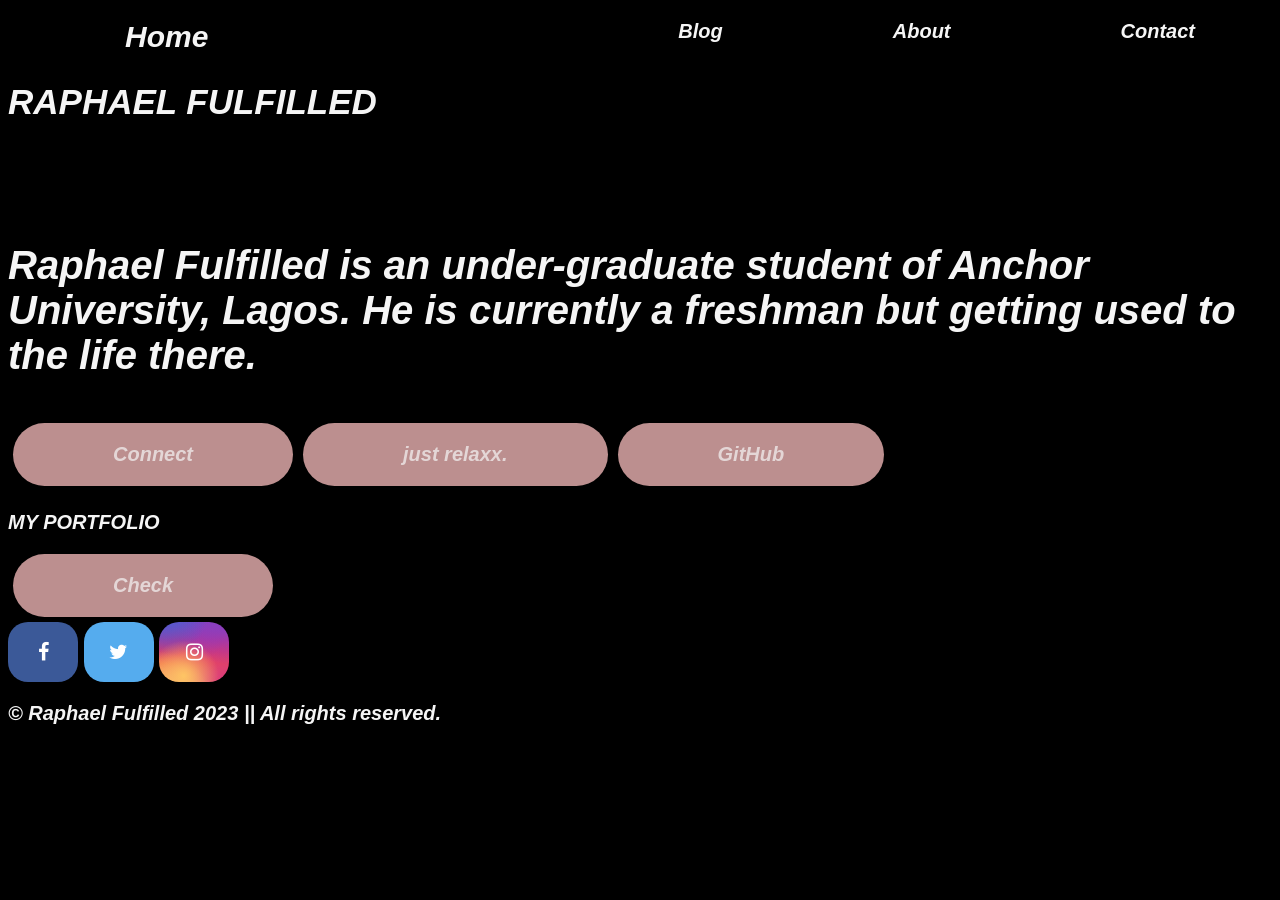
<file: index.html>
<!DOCTYPE html>
<html lang="en">
<head>
    <meta charset="UTF-8">
    <meta http-equiv="X-UA-Compatible" content="IE=edge">
    <meta name="viewport" content="width=device-width, initial-scale=1.0">
    <link rel="stylesheet" href="style.css">
    <!-- Add icon library -->
<link rel="stylesheet" href="https://cdnjs.cloudflare.com/ajax/libs/font-awesome/4.7.0/css/font-awesome.min.css">
    <link rel="icon" type="image/x-icon" href="./cactus j.png">
    <title>Fulfilled</title>
</head>

<body class="great-grand-parent">

    <!-- this is navigation -->

    <nav class="main-nav">
        <ul class="nav-list">
            <a href="index.html">
                <li class="logo">Home</li>
            </a>
            <!-- <li> ul>li*5</li> -->
            <a href="blog.html" target="_blank">
                <li>Blog</li>
            </a>
            <a href="about.html" target="_self">
                <li>About</li>
            </a>
            <a href="portfolio.html" target="_self  <li> portfolio </li> </a>
            <a href="contact.html" target="_self">
                <li>Contact</li>
            </a>
        </ul>
    </nav>
    <!-- this is lower body -->
    <section class="new">
        <div class="parent1">
            <h6 class="sponge" title="this is me">RAPHAEL FULFILLED</h6>
        </div>
        <div class="parent2">
            <p class="my-info">
              Raphael Fulfilled is an under-graduate student of Anchor University, Lagos. He is currently a freshman but getting used to the life there.
            </p>
            </div>
        <div class="spot">
            <a href="https://www.instagram.com/x15o3i/"> 
              <button class="sponge-contact"> <span> Connect </span></button>
          </a>
              <a href="https://open.spotify.com/playlist/4c3paFVwPP7WYChMe3GyDx?si=6d80850d523b4eb8">
                  <button class="sponge-contact"> <span> just relaxx. </span></button>
              </a>
              <a href="https://github.com/x15o3i">
                <button class="sponge-contact"><span>GitHub</span></button>
              </a>
      </div>
        <div class="port">
        <h3>MY PORTFOLIO</h3>
         <a href="portfolio.html"><button class="sponge-contact"><span>Check</span></button></a>
        </div>
        <!--Start of Tawk.to Script-->
    <script type="text/javascript">
    var Tawk_API=Tawk_API||{}, Tawk_LoadStart=new Date();
    (function(){
    var s1=document.createElement("script"),s0=document.getElementsByTagName("script")[0];
    s1.async=true;
    s1.src='https://embed.tawk.to/6418aabe4247f20fefe6ff4d/1gs05lv1v';
    s1.charset='UTF-8';
    s1.setAttribute('crossorigin','*');
    s0.parentNode.insertBefore(s1,s0);
    })();
    </script>
    <!--End of Tawk.to Script-->
    <a href="https://facebook.com/fvckyoufeelme" class="fa fa-facebook"></a>
    <a href="https://twitter.com/x15o3i" class="fa fa-twitter"></a>
    <a href="https://www.instagram.com/fvckyoufeelme/" class="fa fa-instagram"><span></span></a>
    </section>
    <footer>
        <p>&copy; Raphael Fulfilled 2023 || All rights reserved.</p>
      </footer>
</body>
</html>
</file>
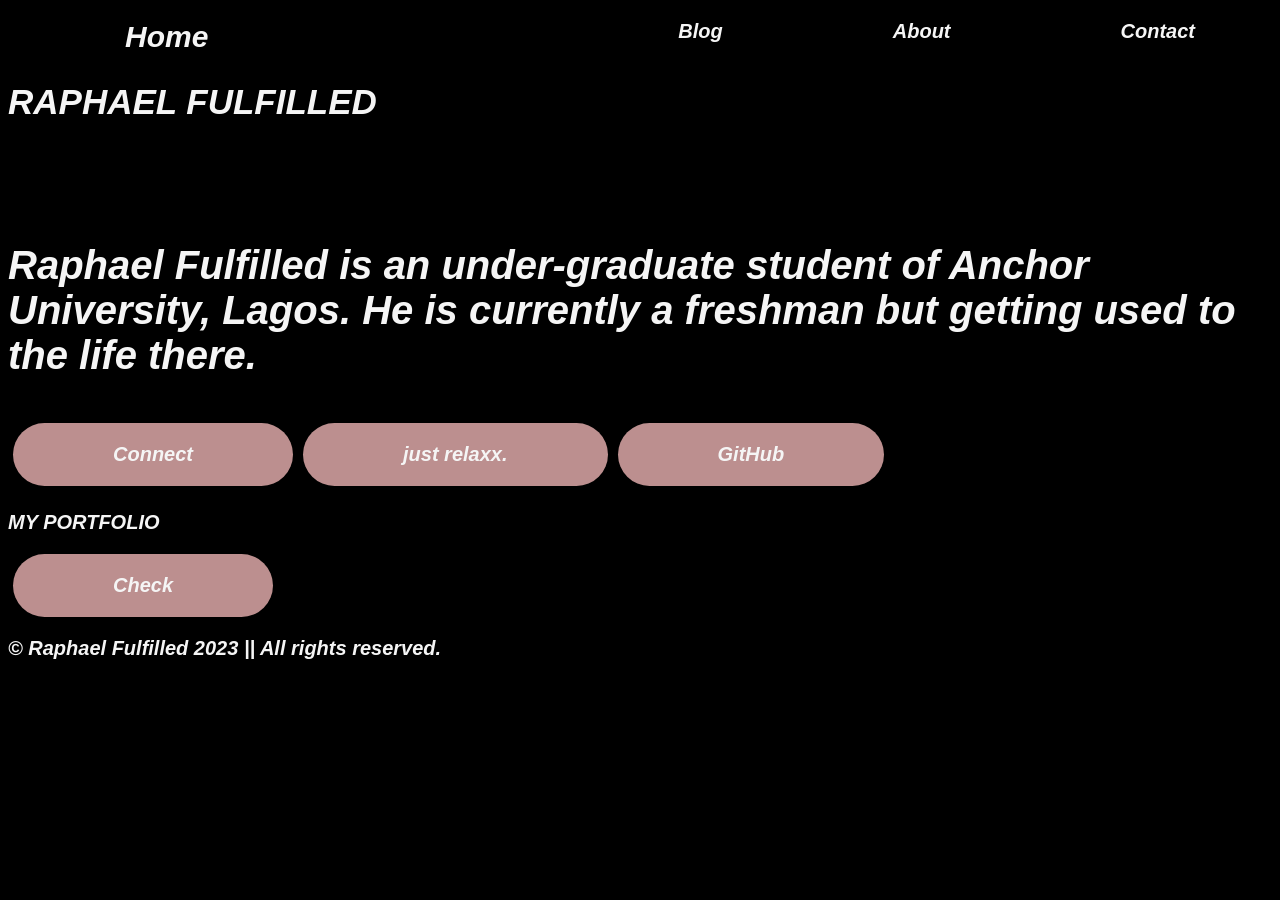
<file: index page/index.html>
<!DOCTYPE html>
<html lang="en">
<head>
    <meta charset="UTF-8">
    <meta http-equiv="X-UA-Compatible" content="IE=edge">
    <meta name="viewport" content="width=device-width, initial-scale=1.0">
    <link rel="stylesheet" href="style.css">
    <title>Fulfilled</title>
</head>

<body class="great-grand-parent">

    <!-- this is navigation -->

    <nav class="main-nav">
        <ul class="nav-list">
            <a href="index.html">
                <li class="logo">Home</li>
            </a>
            <!-- <li> ul>li*5</li> -->
            <a href="blog.html" target="_blank">
                <li>Blog</li>
            </a>
            <a href="about.html" target="_self">
                <li>About</li>
            </a>
            <a href="portfolio.html" target="_self  <li> portfolio</li> </a>
            <a href=" contact.html" target="_self">
                <li>Contact</li>
            </a>
        </ul>
    </nav>
    <!-- this is lower body -->
    <section class="new">
        <div class="parent1">
            <h6 class="sponge" title="this is me">RAPHAEL FULFILLED</h6>
        </div>
        <div class="parent2">
            <p class="my-info">
              Raphael Fulfilled is an under-graduate student of Anchor University, Lagos. He is currently a freshman but getting used to the life there.
            </p>
            </div>
        <div class="spot">
            <a href="https://www.instagram.com/x15o3i/"> 
              <button class="sponge-contact"> <span> Connect </span></button>
          </a>
              <a href="https://open.spotify.com/playlist/4c3paFVwPP7WYChMe3GyDx?si=6d80850d523b4eb8">
                  <button class="sponge-contact"> <span> just relaxx. </span></button>
              </a>
              <a href="https://github.com/x15o3i">
                <button class="sponge-contact"><span>GitHub</span></button>
              </a>
      </div>
        <div class="port">
        <h3>MY PORTFOLIO</h3>
         <a href="portfolio.html"><button class="sponge-contact"><span>Check</span></button></a>
        </div>
    </section>
    <footer>
        <p>&copy; Raphael Fulfilled 2023 || All rights reserved.</p>
      </footer>
</body>
</html>
</file>
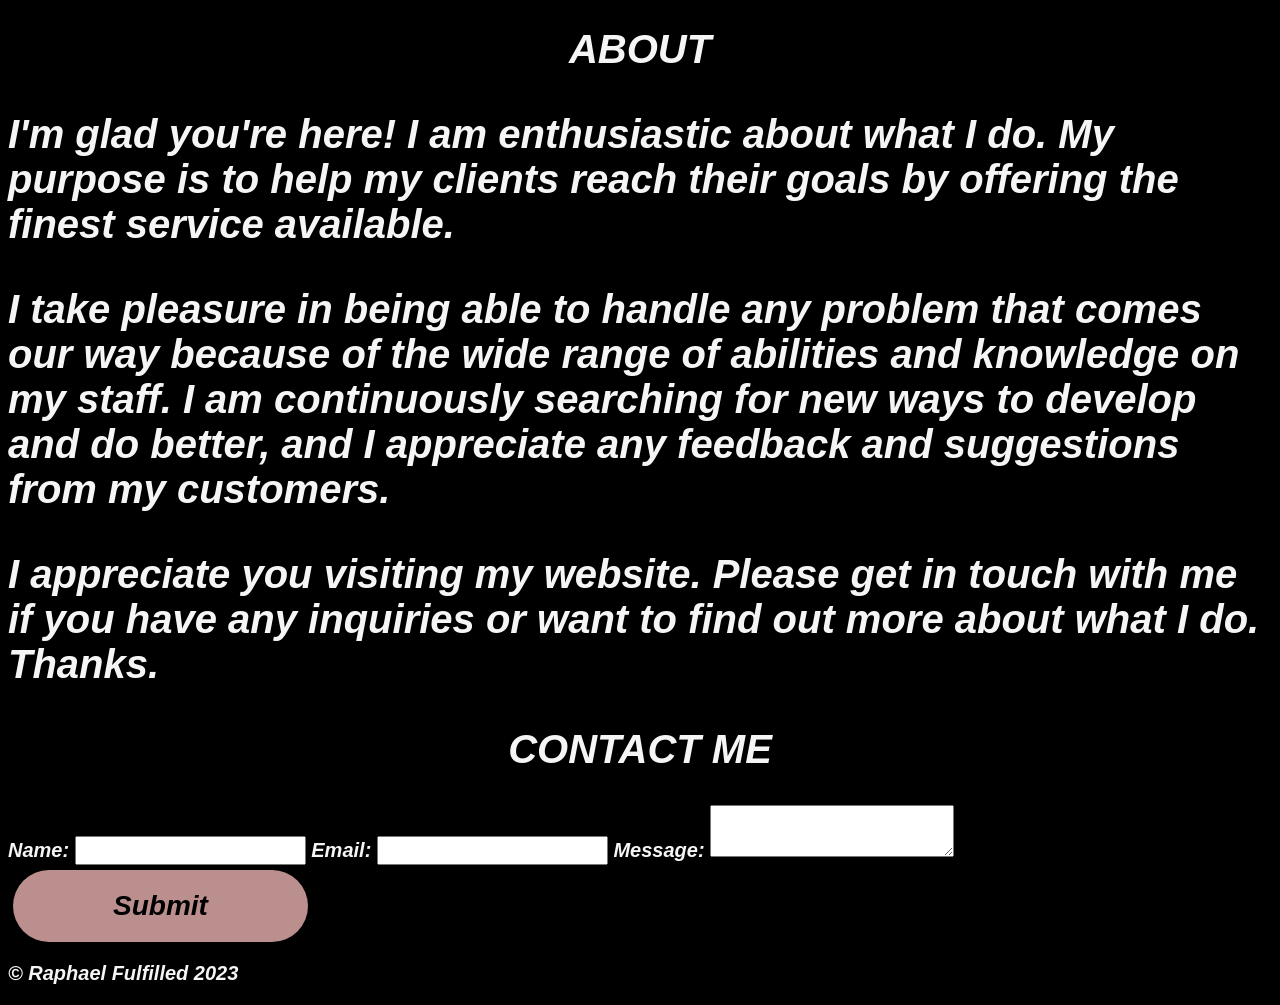
<file: about.html>
<!DOCTYPE html>
<html lang="en">

<head>
    <meta charset="UTF-8">
    <meta http-equiv="X-UA-Compatible" content="IE=edge">
    <meta name="viewport" content="width=device-width, initial-scale=1.0">
    <link rel="stylesheet" href="style.css">
    <link rel="icon" type="image/x-icon" href="./cactus j.png">
    <title>About</title>
</head>

<body class="great-grand-parent">
    <h1 class="hh">ABOUT</h1>

    <p class="pp">I'm glad you're here! I am enthusiastic about what I do. My purpose is to help my clients reach their goals by offering the finest service available.</p>

    <p class="pp">I take pleasure in being able to handle any problem that comes our way because of the wide range of
        abilities and knowledge on my staff. I am continuously searching for new ways to develop and do better, and
        I appreciate any feedback and suggestions from my customers.</p>

    <p class="pp">I appreciate you visiting my website. Please get in touch with me if you have any inquiries or want
        to find out more about what I do. Thanks.</p>

    <h2 class="hh">CONTACT ME</h2>
    <form action="submit-form.php" method="post">
        <label for="name">Name:</label>
        <input type="text" id="name" name="name">
        <label for="email">Email:</label>
        <input type="email" id="email" name="email">
        <label for="message">Message:</label>
        <textarea id="message" name="message"></textarea>
        <input class="sponge-contact" type="submit" value="Submit">
      </form>
      <footer>
        <p>&copy; Raphael Fulfilled 2023</p>
      </footer>

</body>

</html>
</file>
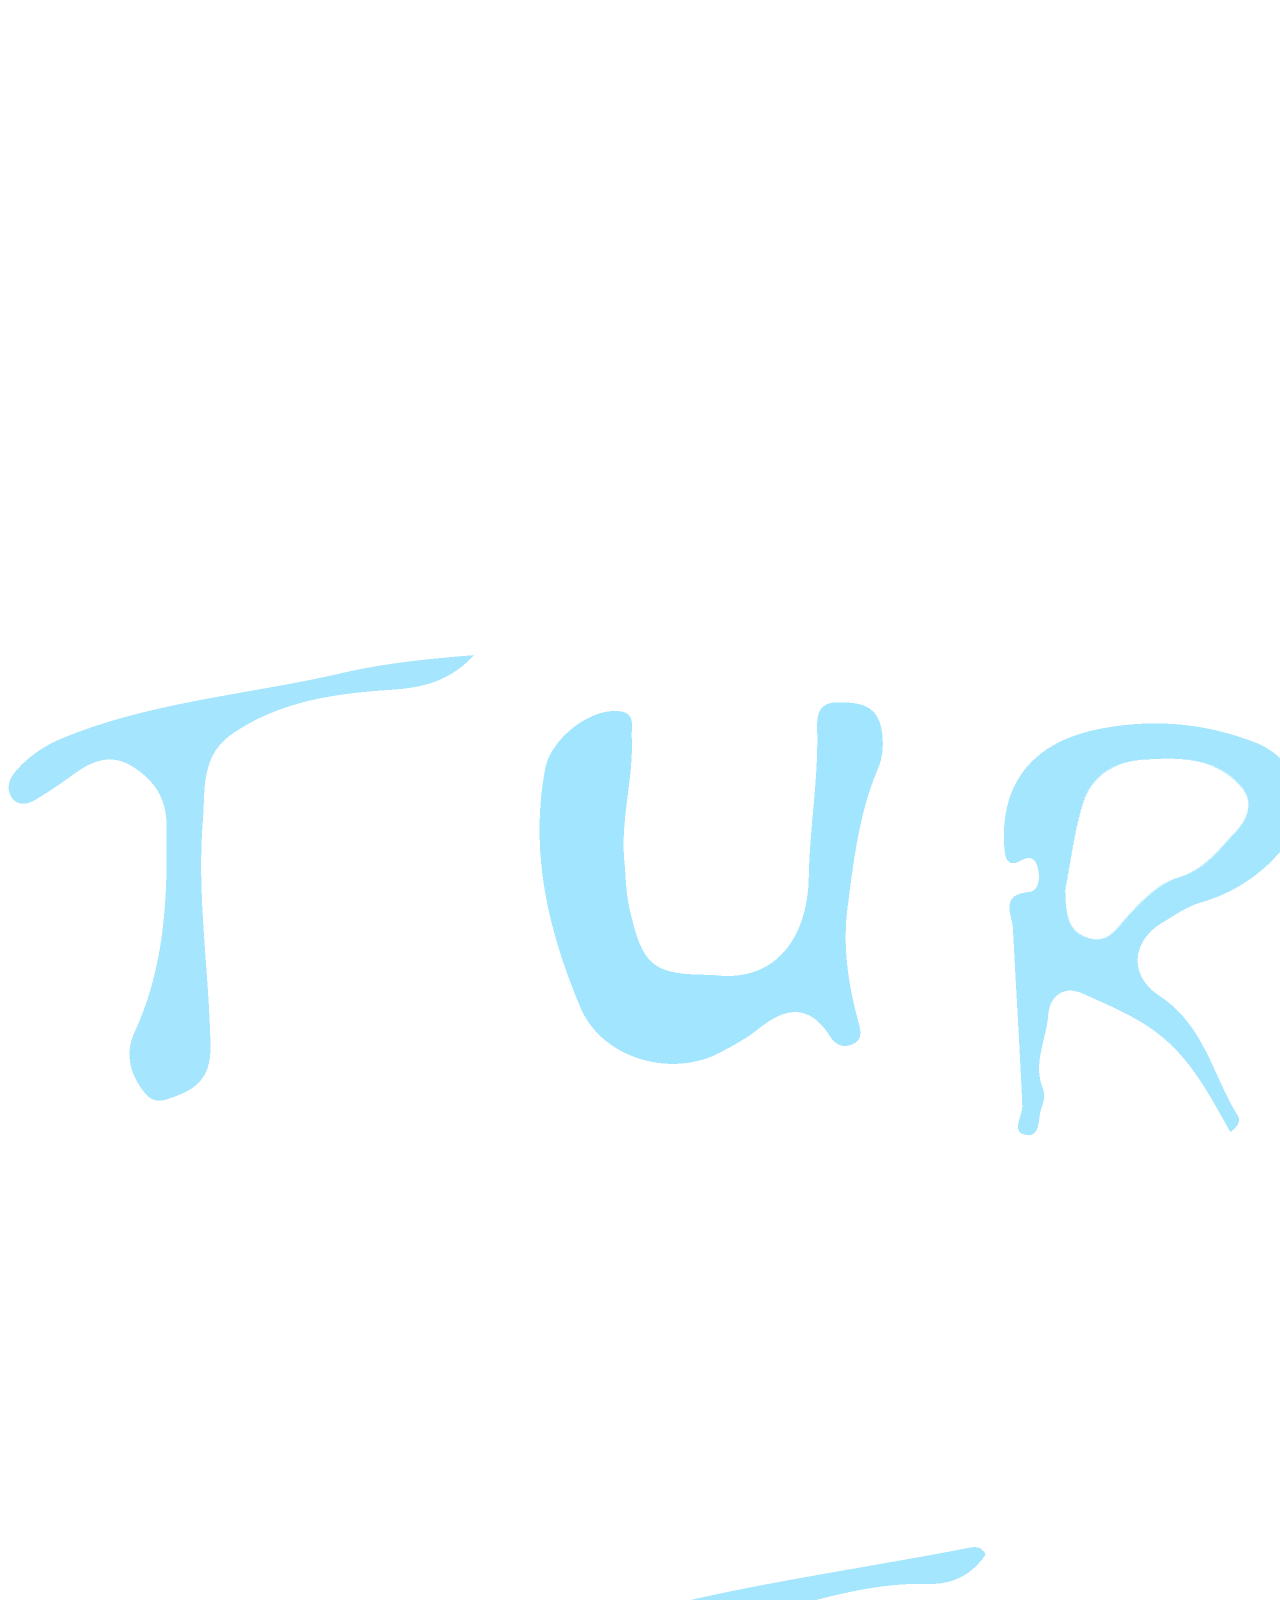
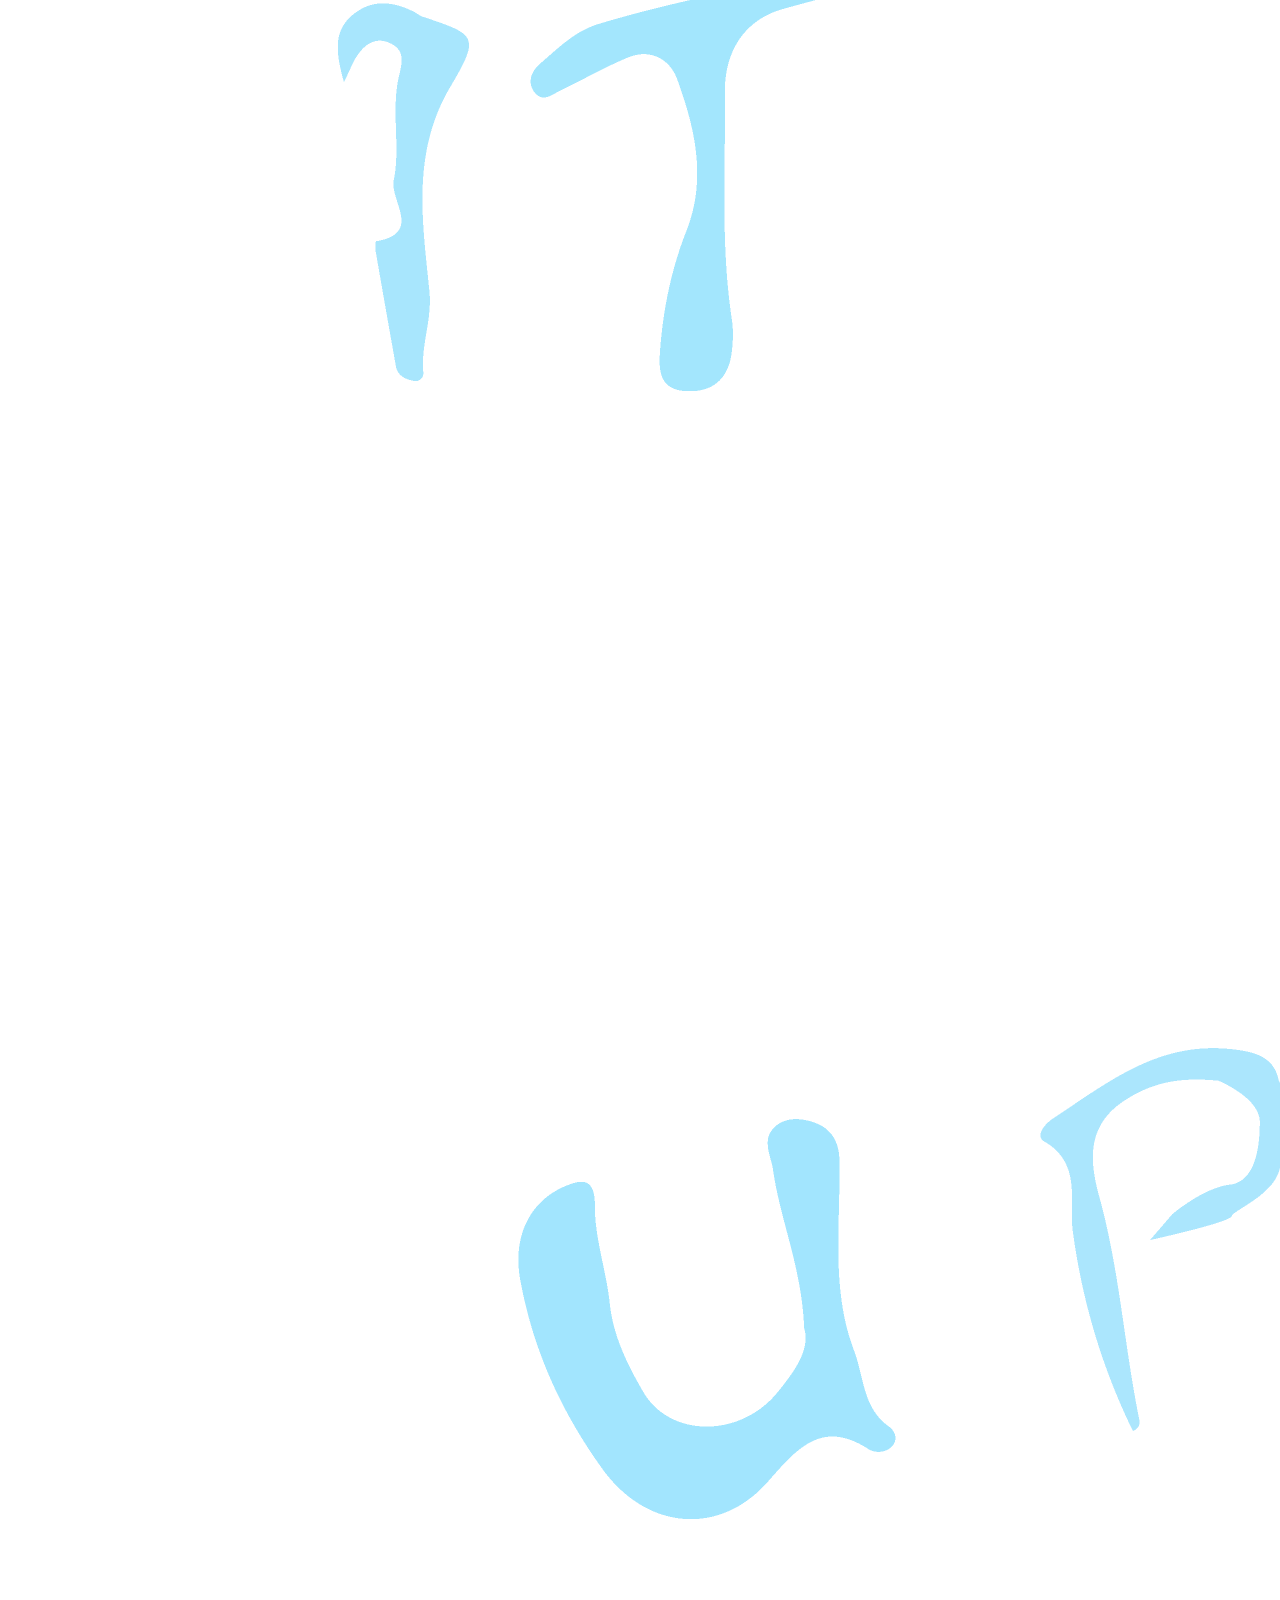
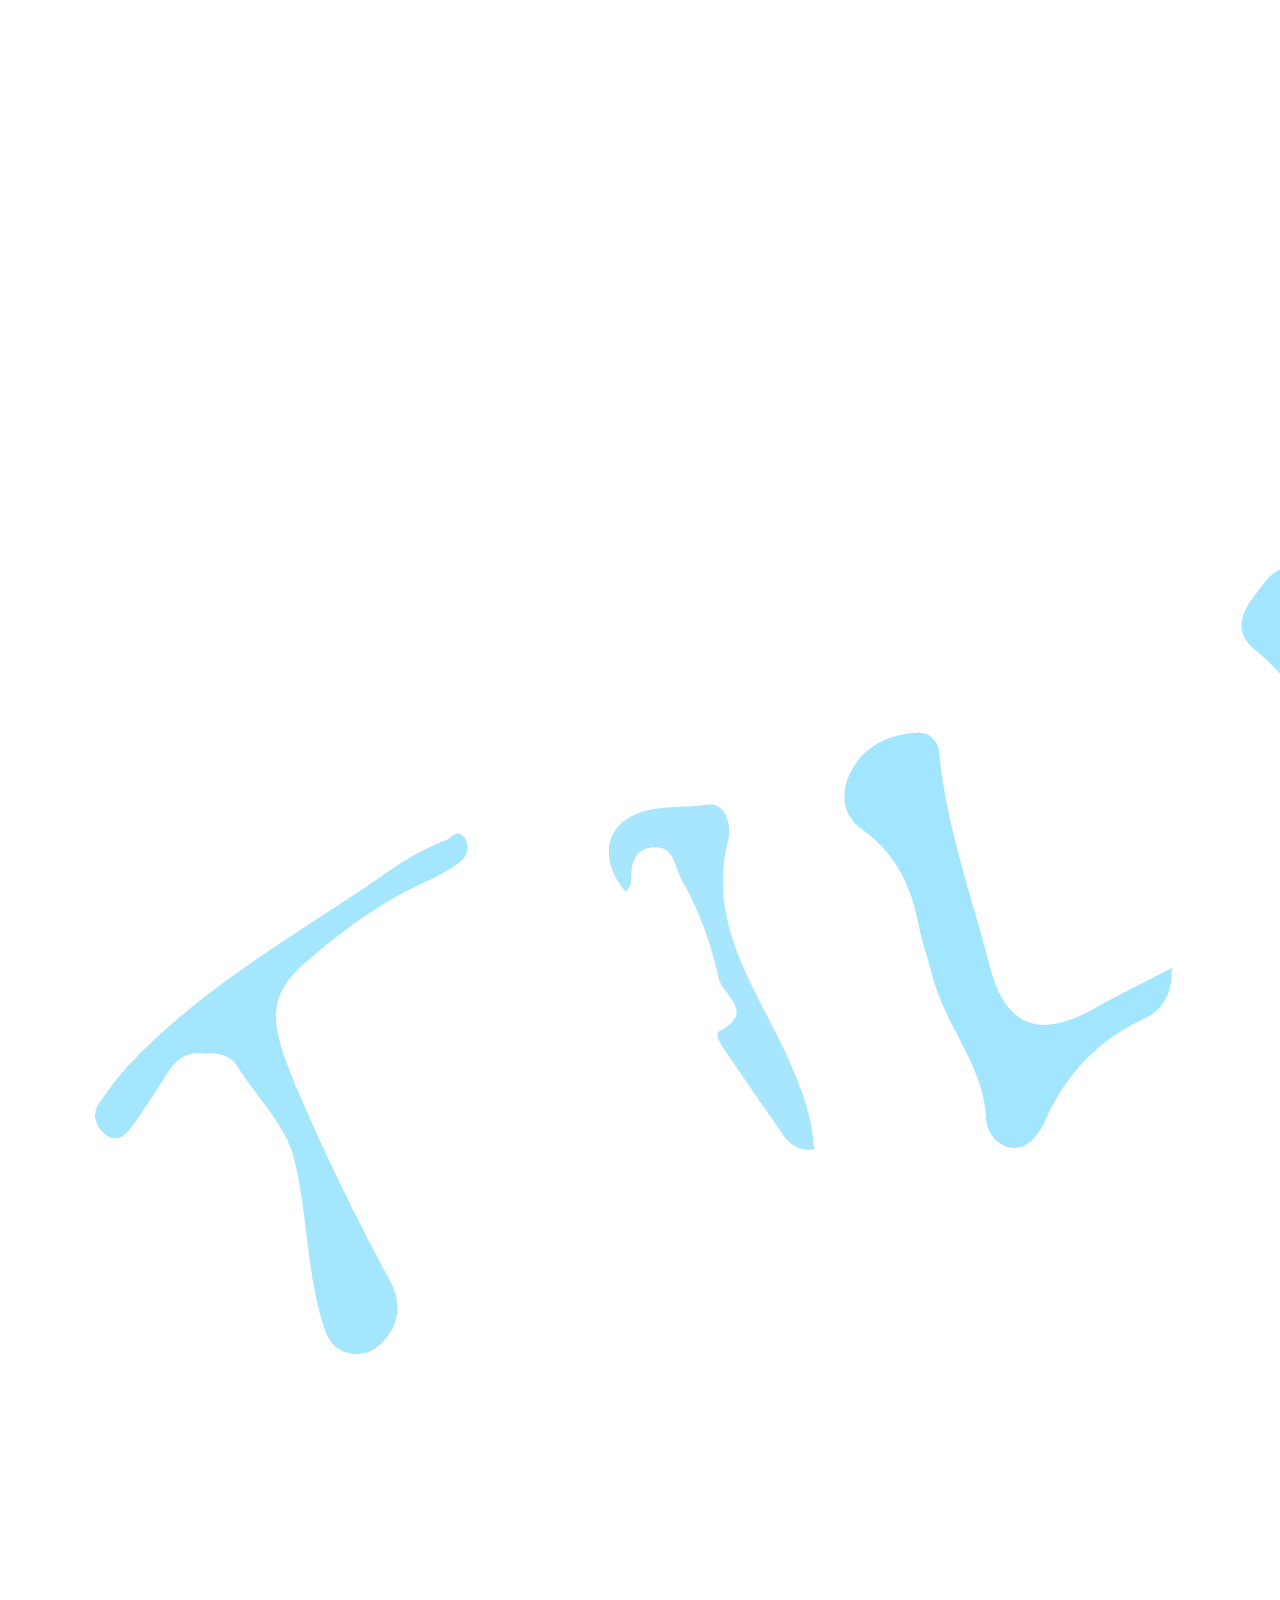
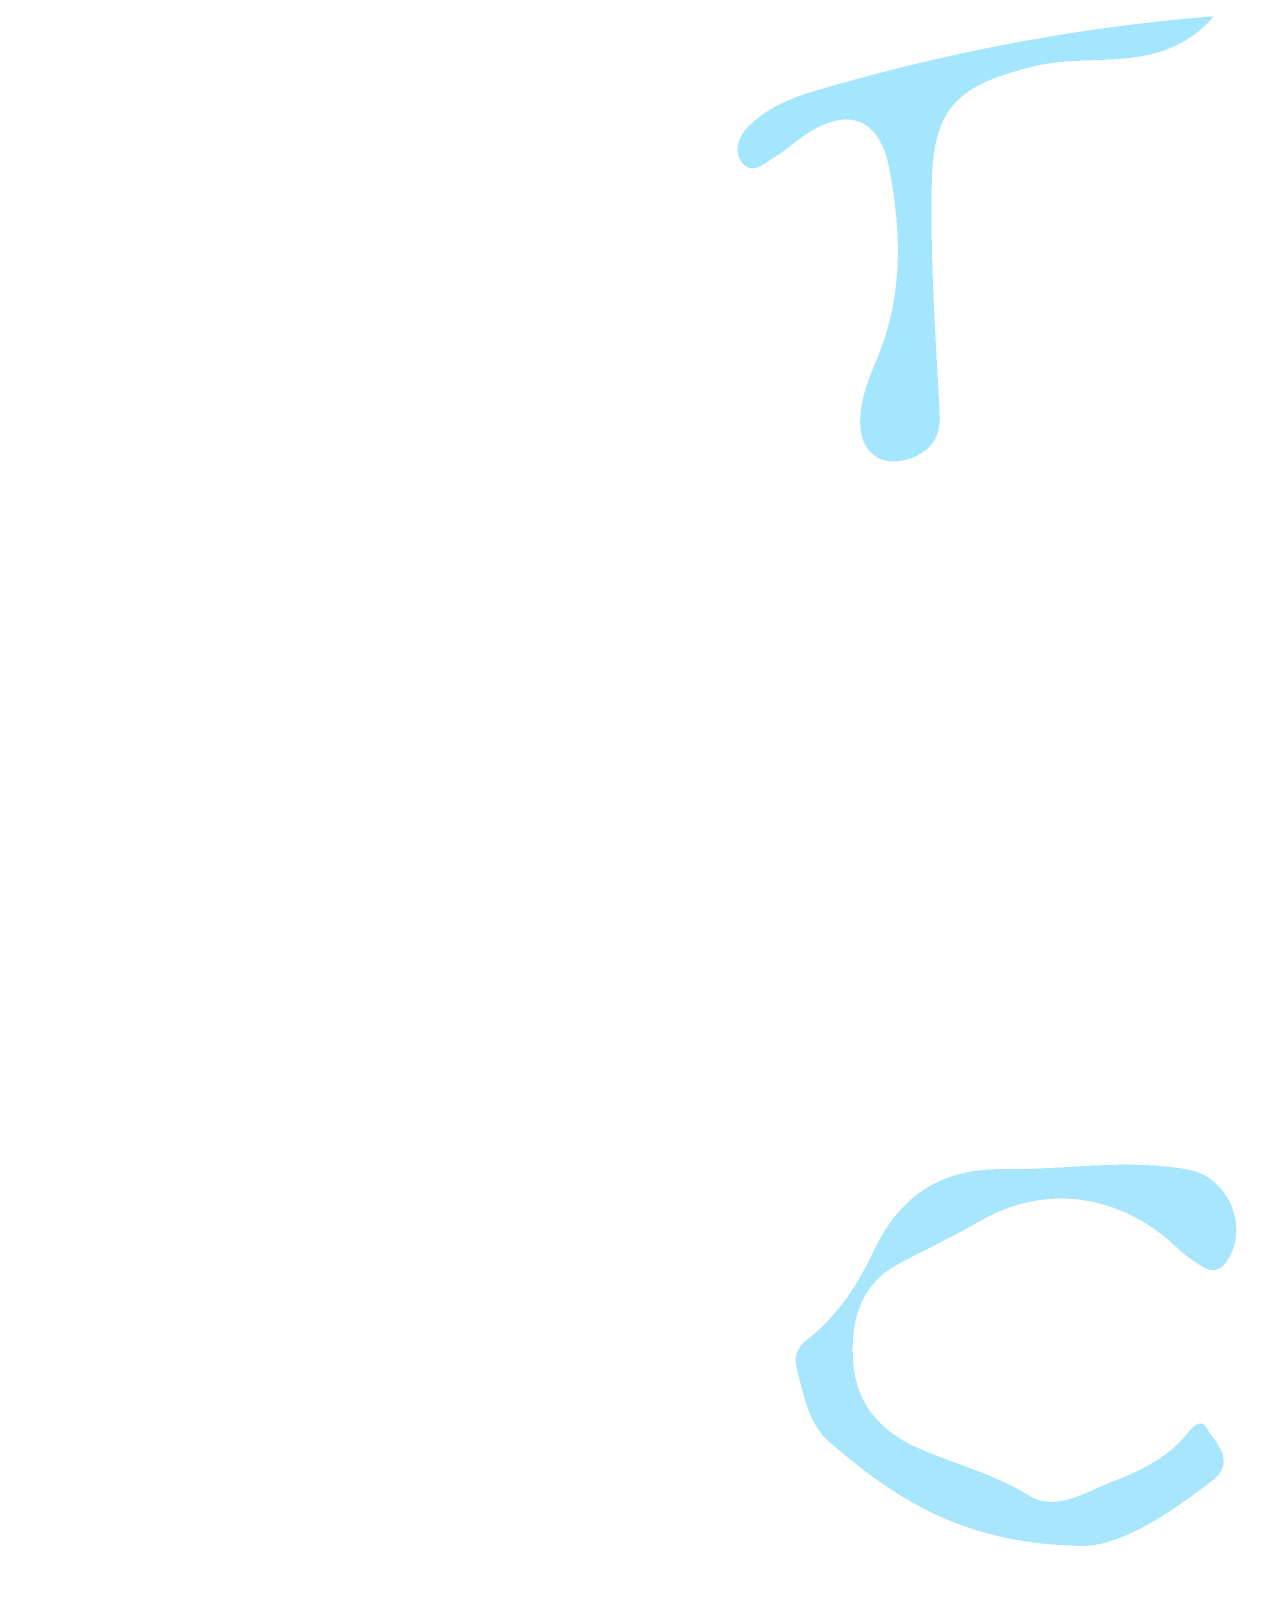
<file: blog.html>
<!DOCTYPE html>
<html lang="en">
<head>
    <meta charset="UTF-8">
    <meta http-equiv="X-UA-Compatible" content="IE=edge">
    <meta name="viewport" content="width=device-width, initial-scale=1.0">
    <link rel="icon" type="image/x-icon" href="./cactus j.png">
    <link rel="stylesheet" href="style.css">
    <title>Document</title>
</head>
<body>
   <img src="./cactus jack.png" alt="">
</body>
</html>
</file>
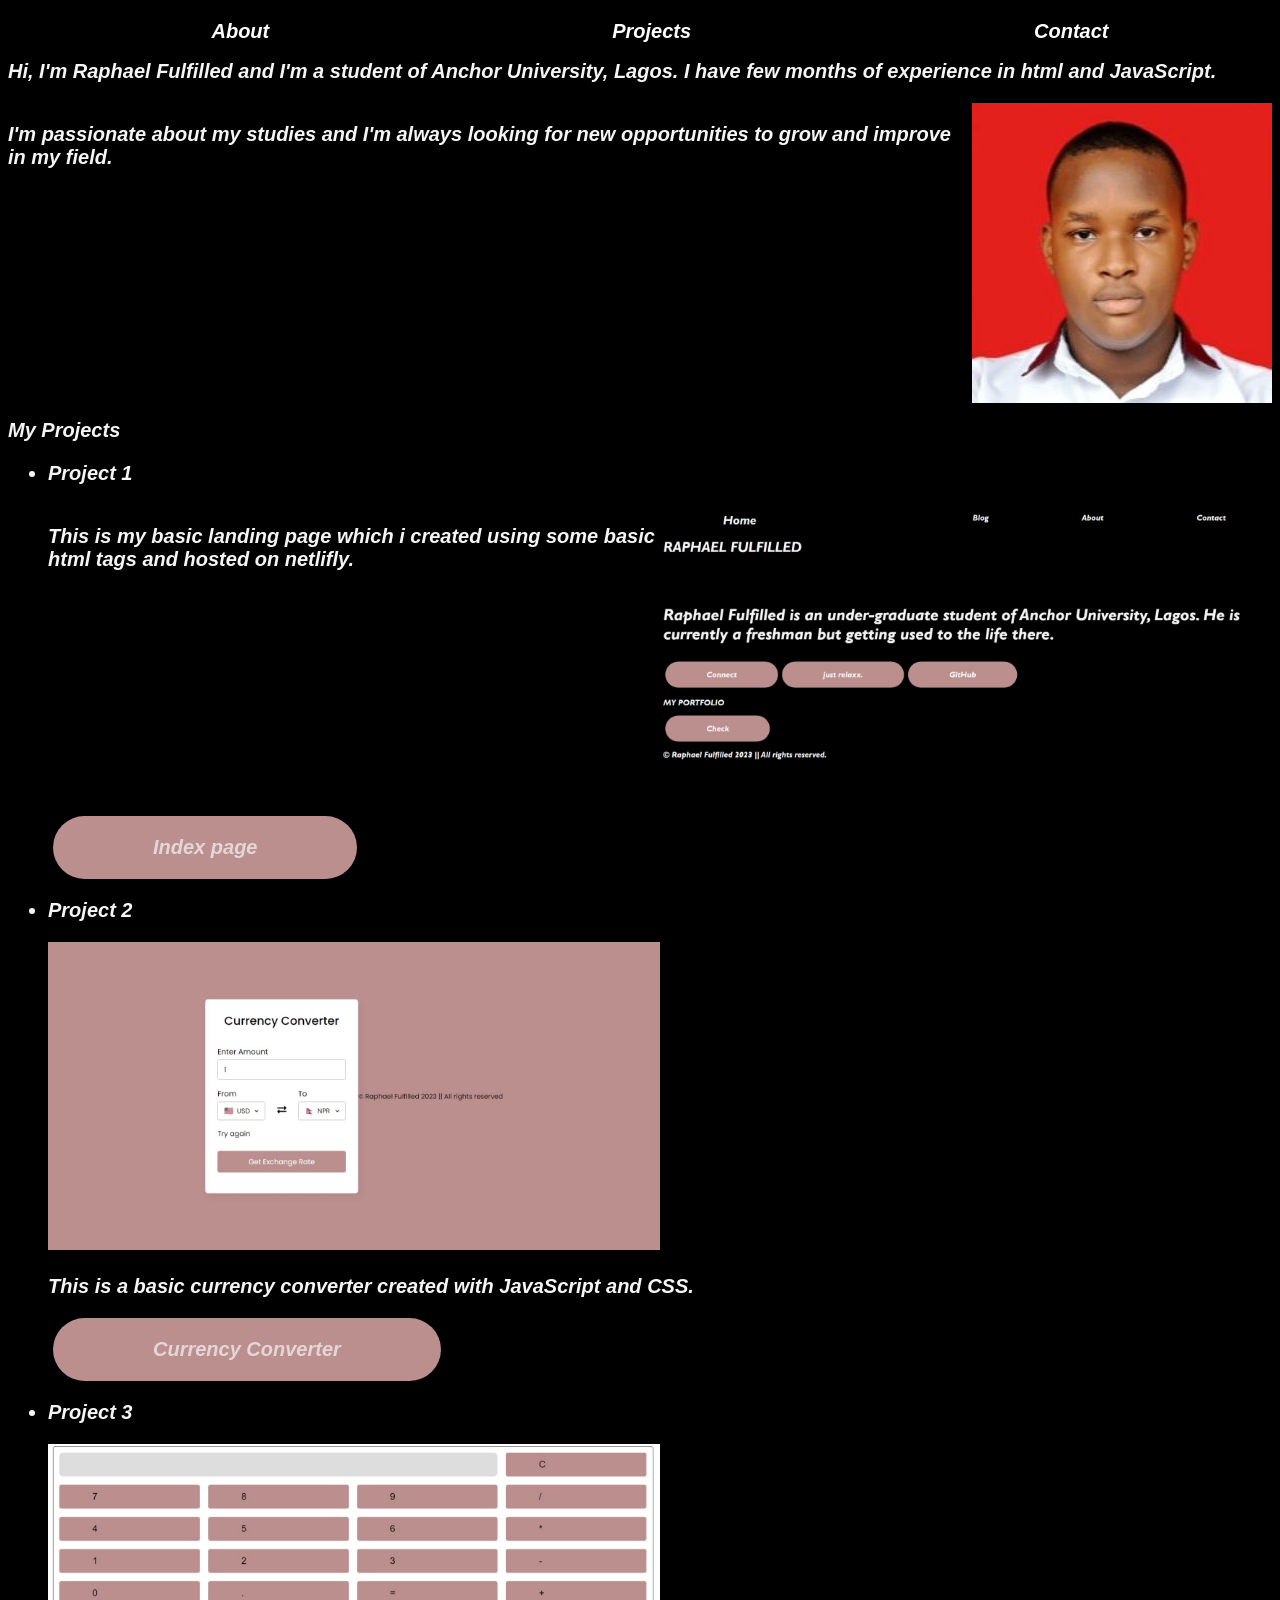
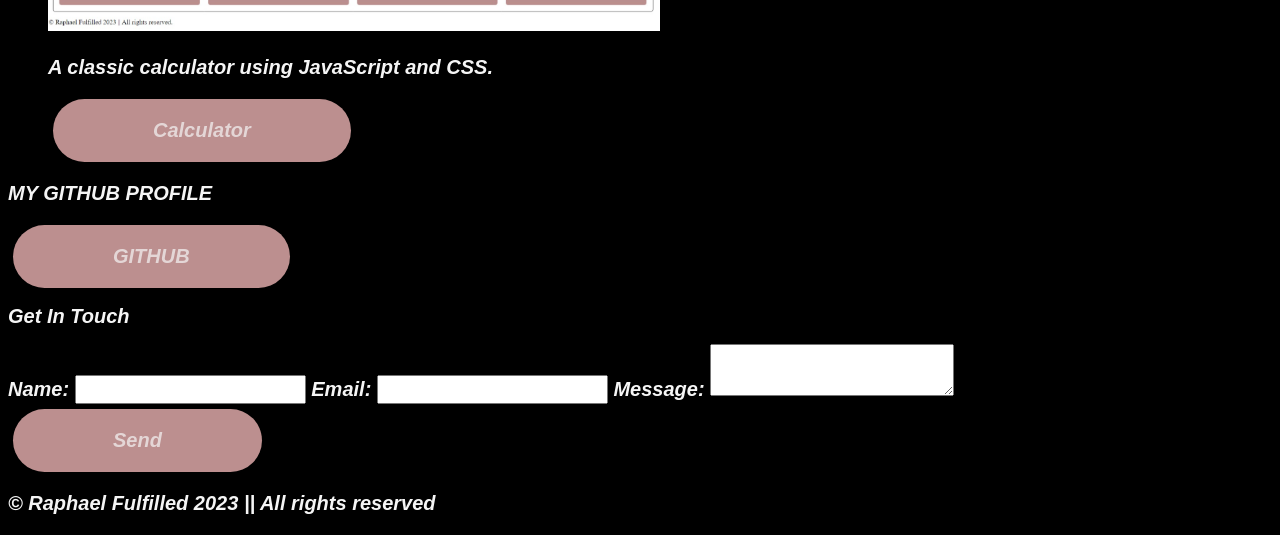
<file: portfolio.html>
<!DOCTYPE html>
<html lang="en">
<head>
    <meta charset="UTF-8">
    <meta http-equiv="X-UA-Compatible" content="IE=edge">
    <meta name="viewport" content="width=device-width, initial-scale=1.0">
    <link rel="stylesheet" href="style.css">
    <!-- Add icon library -->
<link rel="stylesheet" href="https://cdnjs.cloudflare.com/ajax/libs/font-awesome/4.7.0/css/font-awesome.min.css">
    <link rel="icon" type="image/x-icon" href="./cactus j.png">
    <title>portfolio</title>
</head>
<body class="great-grand-parent">
    <header>
      <nav class="main-nav">
        <ul class="nav-list">
          <li><a href="about.html">About</a></li>
          <li><a href="#projects">Projects</a></li>
          <li><a href="#contact">Contact</a></li>
        </ul>
      </nav>
    </header>
    <main>
      <section id="about">
        <h1>About</h1>
       
        <p>Hi, I'm Raphael Fulfilled and I'm a student of Anchor University, Lagos. I have few months of experience in html and JavaScript.</p>
        <div class="spot">
        <p>I'm passionate about my studies and I'm always looking for new opportunities to grow and improve in my field.</p>
         <!-- this is the image-->
         <img class="sd" src="./2110100920HI_thumbnail.jpg" alt="try reloading">
        </div>

      </section>
      <section id="projects">
        <h2>My Projects</h2>
        <ul>
          <li>
            <h3>Project 1</h3>
            <div class="parent2">
             
                
                <p>This is my basic landing page which i created using some basic html tags and hosted on netlifly.</p>
                <img src="./landingpage2.jpeg" alt="Avatar" style="width:50%">
             </div>
             <a href="index.html"><button class="sponge-contact"><span>Index page</span></button></a>
           
          </li>
          <li>
            <h3>Project 2</h3>
                <img src="./curr/currency2.jpeg" alt="Currency Converter" style="width:50%;">
            <p> This is a basic currency converter created with JavaScript and CSS.</p>
            <!--you removed the l so it won't load and the img source too-->
            <a href="./curr/index.html"><button class="sponge-contact"><span>Currency Converter</span></button></a>
          </li>
          <li>
            <h3>Project 3</h3>
            <img src="./../calc/Web capture_20-2-2023_223659_x15o3i.netlify.app.jpeg" alt="Basic Calculator" style="width:50%;">
            <p> A classic calculator using JavaScript and CSS.</p>
            <a href="./../calc/calc.html"><button class="sponge-contact"><span>Calculator</span></button></a>
          </li>
        </ul>
      </section>
      <h3>MY GITHUB PROFILE</h3>
    <a href="https://github.com/x15o3i"><button class="sponge-contact"><span>GITHUB</span></button></a>
      <section id="contact" class="comp">
        <h2>Get In Touch</h2>
        <form action="submit-form.php" method="post" class="me">
          <label for="name">Name:</label>
          <input type="text" id="name" name="name">
          <label for="email">Email:</label>
          <input type="email" id="email" name="email">
          <label for="message">Message:</label>
          <textarea id="message" name="message"></textarea>
          <button class="sponge-contact"><span>Send</span></button>
        </form>
      </section>
    </main>
    <!--Start of Tawk.to Script-->
<script type="text/javascript">
  var Tawk_API=Tawk_API||{}, Tawk_LoadStart=new Date();
  (function(){
  var s1=document.createElement("script"),s0=document.getElementsByTagName("script")[0];
  s1.async=true;
  s1.src='https://embed.tawk.to/6418aabe4247f20fefe6ff4d/1gs05lv1v';
  s1.charset='UTF-8';
  s1.setAttribute('crossorigin','*');
  s0.parentNode.insertBefore(s1,s0);
  })();
  </script>
  <!--End of Tawk.to Script-->
    <footer>
      <p>&copy; Raphael Fulfilled 2023 || All rights reserved</p>
    </footer>
</body>
</html>
</file>
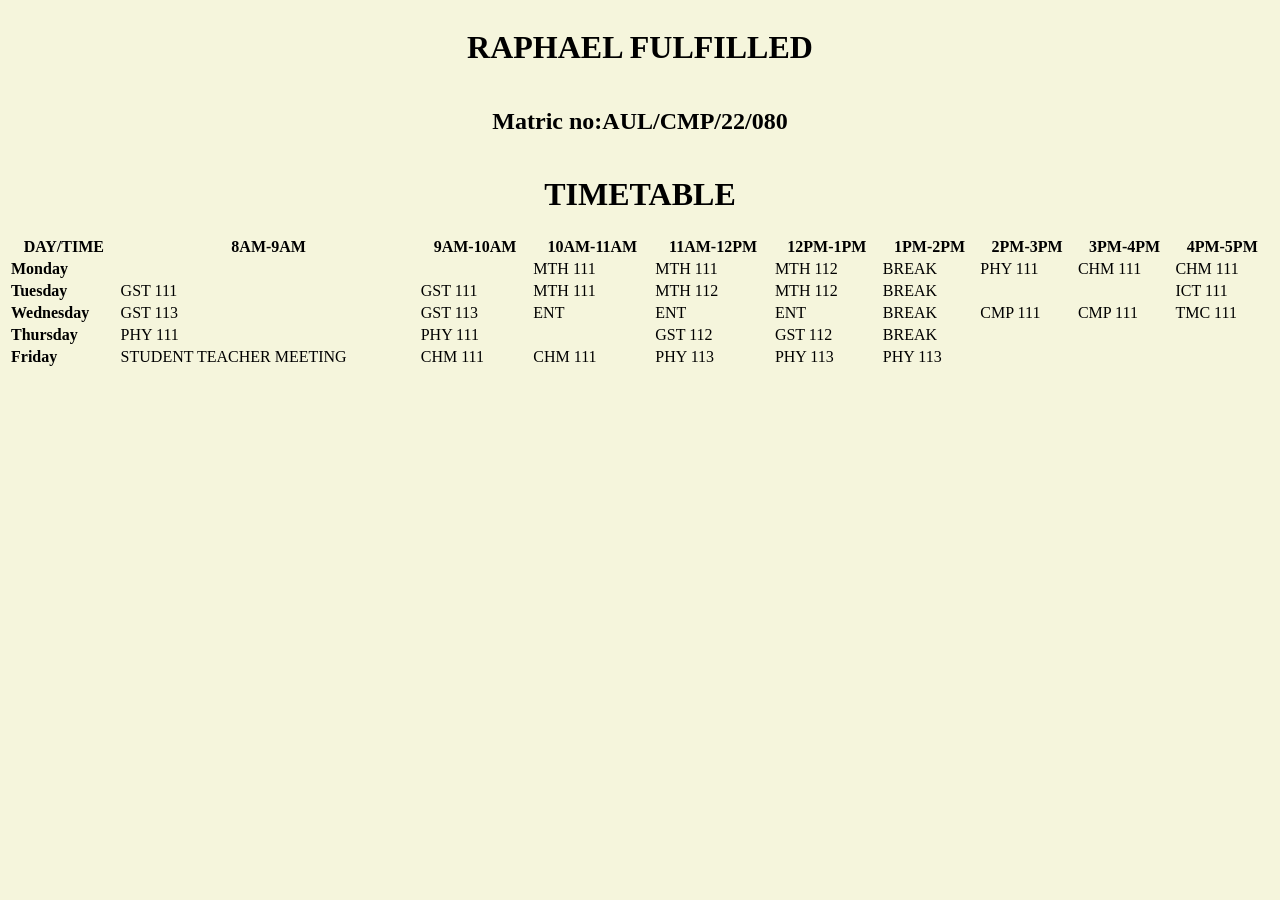
<file: tgst.html>
<!DOCTYPE html>
<html lang="en">
<head>
   <meta charset="UTF-8">
   <meta http-equiv="X-UA-Compatible" content="IE=edge">
   <meta name="viewport" content="width=device-width, initial-scale=1.0">
   <link rel="icon" type="image/x-icon" href="./cactus j.png">
   <title>Timetable</title>
</head>
<body>
   <style>
      table, th, td  {
         border: px solid;
      }
      h1 {
        text-align: center;
      }
      h2{
         text-align: center;
      }
    .body{
        background-color: beige;
        display: flex;
        flex-direction: column;
    }
   </style>
<body class="body">
   <h1>RAPHAEL FULFILLED</h1>
   <h2>Matric no:AUL/CMP/22/080</h2>
   <h1>TIMETABLE</h1>
   <table>
   <tr>
     <th>DAY/TIME</th>  
     <th>8AM-9AM</th>
      <th>9AM-10AM</th>
      <th>10AM-11AM</th>
      <th>11AM-12PM</th>
      <th>12PM-1PM</th>
      <th>1PM-2PM</th>
      <th>2PM-3PM</th>
      <th>3PM-4PM</th>
      <th>4PM-5PM</th>
   </tr>
   <tr>
      <td><b>Monday</b></td>
      <td></td>
      <td></td>
      <td>MTH 111</td>
      <td>MTH 111</td>
      <td>MTH 112</td>
      <td>BREAK</td>
      <td>PHY 111</td>
      <td>CHM 111</td>
      <td>CHM 111</td>
   </tr>
   <tr>
      <td><b>Tuesday</b></td>
      <td>GST 111</td>
      <td>GST 111</td>
      <td>MTH 111</td>
      <td>MTH 112</td>
      <td>MTH 112</td>
      <td>BREAK</td>
      <td></td>
      <td></td>
      <td>ICT 111</td>
   </tr>
   <tr>
    <td><b>Wednesday</b></td>
    <td>GST 113</td>
    <td>GST 113</td>
    <td> ENT</td>
    <td>ENT</td>
    <td>ENT</td>
    <td>BREAK</td>
    <td>CMP 111</td>
    <td>CMP 111</td>
    <td>TMC 111</td>
   </tr>
   <tr>
    <td><b>Thursday</b></td>
    <td>PHY 111</td>
    <td>PHY 111</td>
    <td></td>
    <td>GST 112</td>
    <td>GST 112</td>
    <td>BREAK</td>
    <td></td>
    <td></td>
    <td></td>
   </tr>
   <tr>
    <td><b>Friday</b></td>
    <td>STUDENT TEACHER MEETING</td>
    <td>CHM 111</td>
    <td>CHM 111</td>
    <td>PHY 113</td>
    <td>PHY 113</td>
    <td>PHY 113</td>
    <td></td>
    <td></td>
    <td></td>
   </tr>
</body>
</html>
</file>
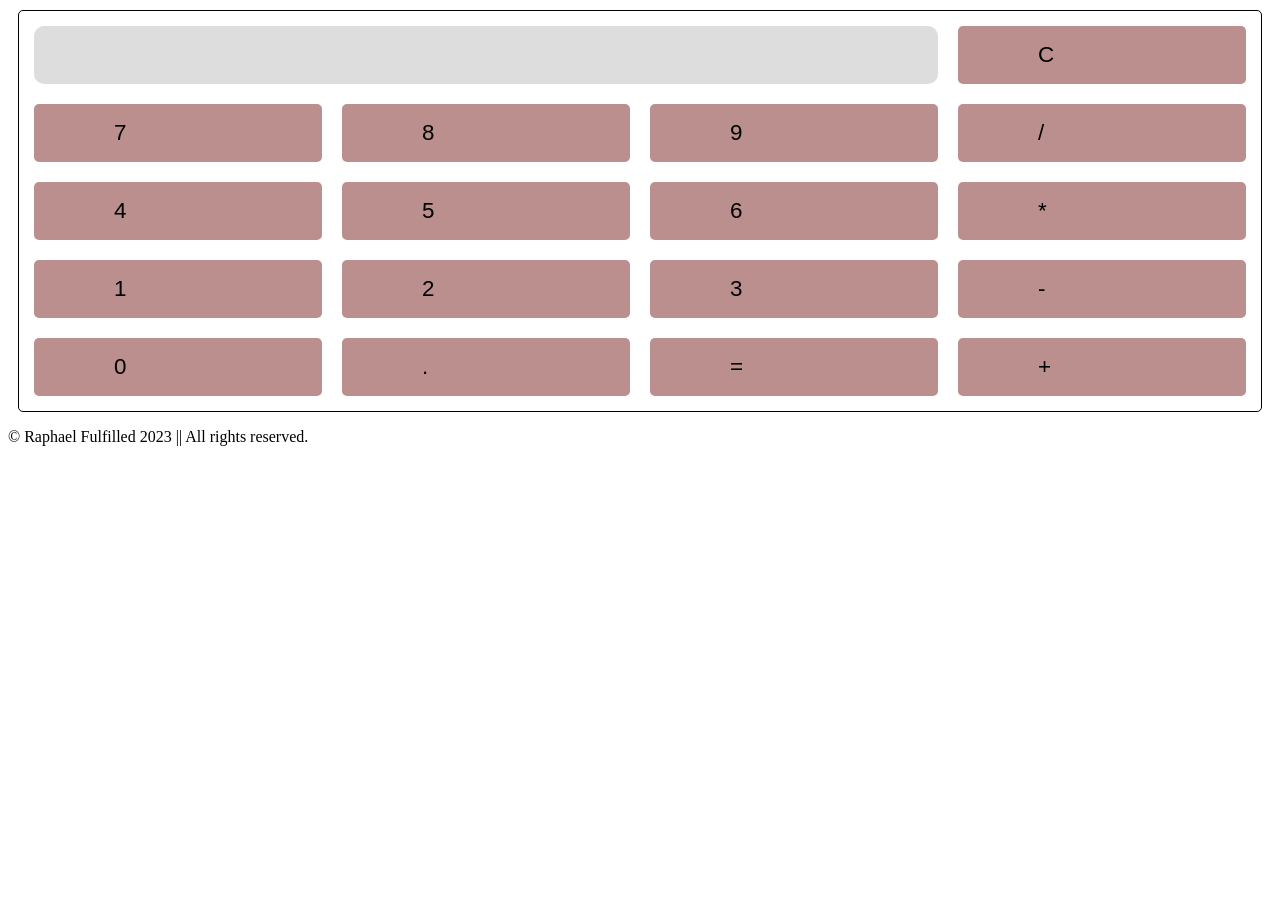
<file: calc/calc.html>
<!DOCTYPE html>
<html lang="en">
<head>
  <meta charset="UTF-8">
  <meta http-equiv="X-UA-Compatible" content="IE=edge">
  <meta name="viewport" content="width=device-width, initial-scale=1.0">
  <title>calculator</title>
  <link rel="stylesheet" href="./calc.css">
  <link rel="icon" type="image/x-icon" href="./cactus j.png">
</head>
<body>
  <div class="calculator">
    <input type="text" id="screen" disabled>
    <button onclick="clearScreen()">C</button>
    <button onclick="insert('7')">7</button>
    <button onclick="insert('8')">8</button>
    <button onclick="insert('9')">9</button>
    <button onclick="insert('/')">/</button>
    <button onclick="insert('4')">4</button>
    <button onclick="insert('5')">5</button>
    <button onclick="insert('6')">6</button>
    <button onclick="insert('*')">*</button>
    <button onclick="insert('1')">1</button>
    <button onclick="insert('2')">2</button>
    <button onclick="insert('3')">3</button>
    <button onclick="insert('-')">-</button>
    <button onclick="insert('0')">0</button>
    <button onclick="insert('.')">.</button>
    <button onclick="calculate()">=</button>
    <button onclick="insert('+')">+</button>
  </div>
  <script src="./calculator.js"></script>

  <footer>
    <p>&copy; Raphael Fulfilled 2023 || All rights reserved.</p>
  </footer>
</body>
</html>
</file>
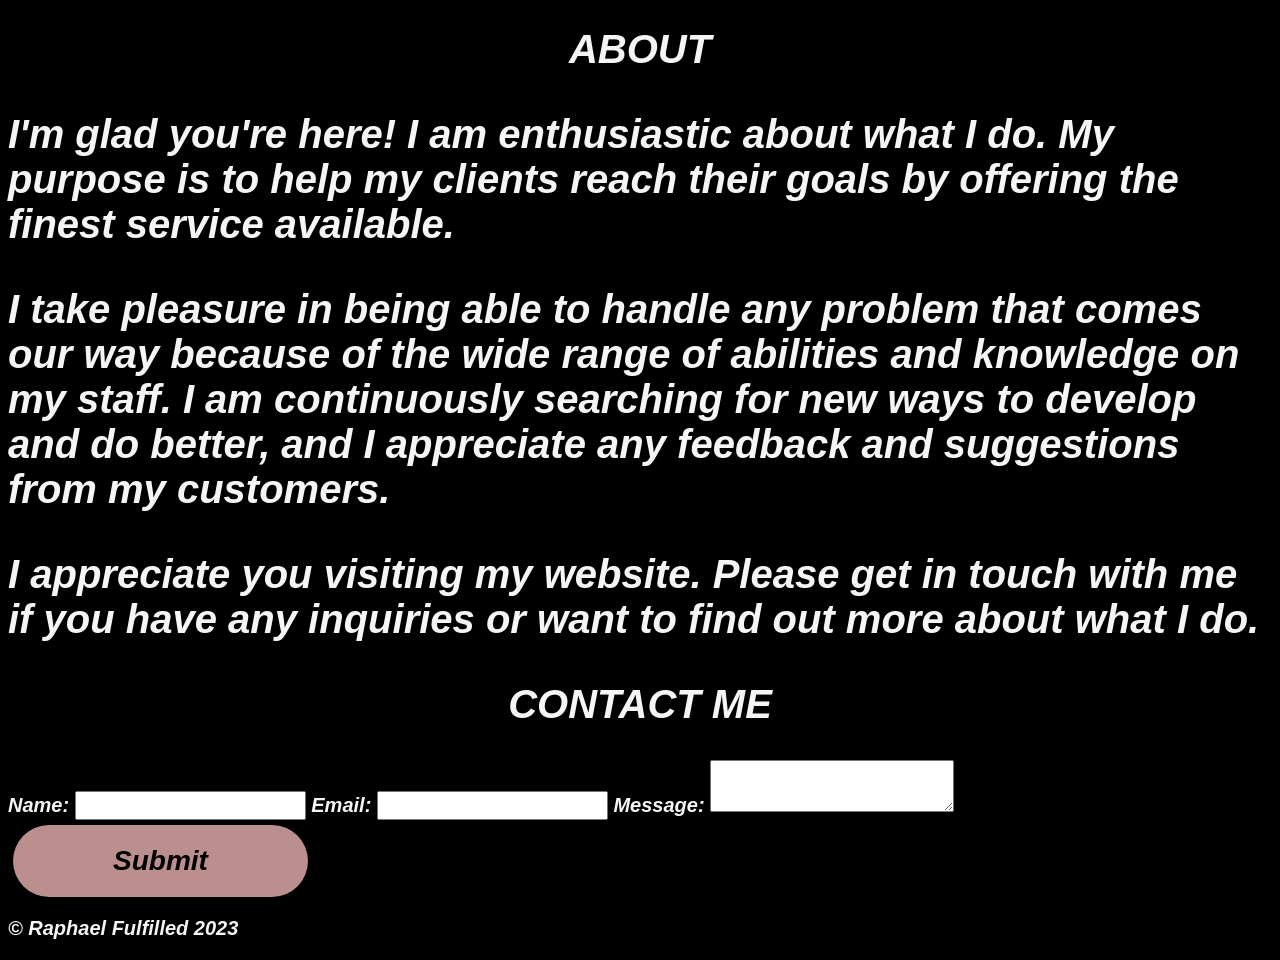
<file: index page/about.html>
<!DOCTYPE html>
<html lang="en">

<head>
    <meta charset="UTF-8">
    <meta http-equiv="X-UA-Compatible" content="IE=edge">
    <meta name="viewport" content="width=device-width, initial-scale=1.0">
    <link rel="stylesheet" href="style.css">
    <title>About</title>
</head>

<body class="great-grand-parent">
    <h1 class="hh">ABOUT</h1>

    <p class="pp">I'm glad you're here! I am enthusiastic about what I do. My purpose is to help my clients reach their goals by offering the finest service available.</p>

    <p class="pp">I take pleasure in being able to handle any problem that comes our way because of the wide range of
        abilities and knowledge on my staff. I am continuously searching for new ways to develop and do better, and
        I appreciate any feedback and suggestions from my customers.</p>

    <p class="pp">I appreciate you visiting my website. Please get in touch with me if you have any inquiries or want
        to find out more about what I do.</p>

    <h2 class="hh">CONTACT ME</h2>
    <form action="submit-form.php" method="post">
        <label for="name">Name:</label>
        <input type="text" id="name" name="name">
        <label for="email">Email:</label>
        <input type="email" id="email" name="email">
        <label for="message">Message:</label>
        <textarea id="message" name="message"></textarea>
        <input class="sponge-contact" type="submit" value="Submit">
      </form>
      <footer>
        <p>&copy; Raphael Fulfilled 2023</p>
      </footer>

</body>

</html>
</file>
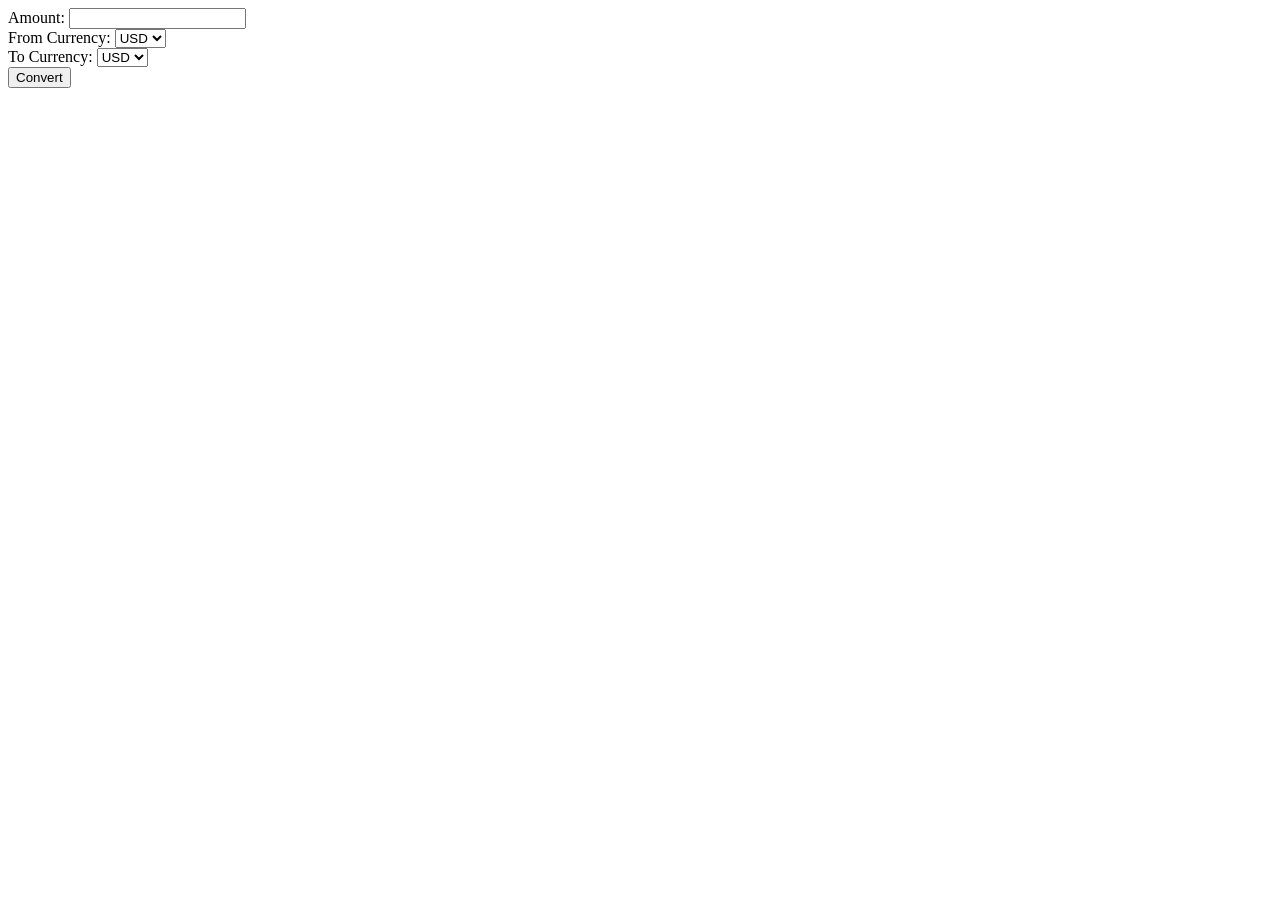
<file: index page/converter.html>
<!DOCTYPE html>
<html>
  <head>
    <title>Currency Converter</title>
    <script>
      function convertCurrency() {
        const amount = document.getElementById("amount").value;
        const fromCurrency = document.getElementById("fromCurrency").value;
        const toCurrency = document.getElementById("toCurrency").value;

        fetch(`https://api.exchangerate-api.com/v4/latest/${fromCurrency}`)
          .then(response => response.json())
          .then(data => {
            let exchangeRate = data.rates[toCurrency];
            let convertedAmount = amount * exchangeRate;
            document.getElementById("result").innerHTML = `${amount} ${fromCurrency} is equal to ${convertedAmount} ${toCurrency}`;
          });
      }
    </script>
  </head>
  <body>
    <div>
      <label>Amount:</label>
      <input type="text" id="amount" />
    </div>
    <div>
      <label>From Currency:</label>
      <select id="fromCurrency">
        <option value="USD">USD</option>
        <option value="EUR">EUR</option>
        <option value="GBP">GBP</option>
        <option value="JPY">JPY</option>
      </select>
    </div>
    <div>
      <label>To Currency:</label>
      <select id="toCurrency">
        <option value="USD">USD</option>
        <option value="EUR">EUR</option>
        <option value="GBP">GBP</option>
        <option value="JPY">JPY</option>
      </select>
    </div>
    <button onclick="convertCurrency()">Convert</button>
    <div id="result"></div>
  </body>
</html>
</file>
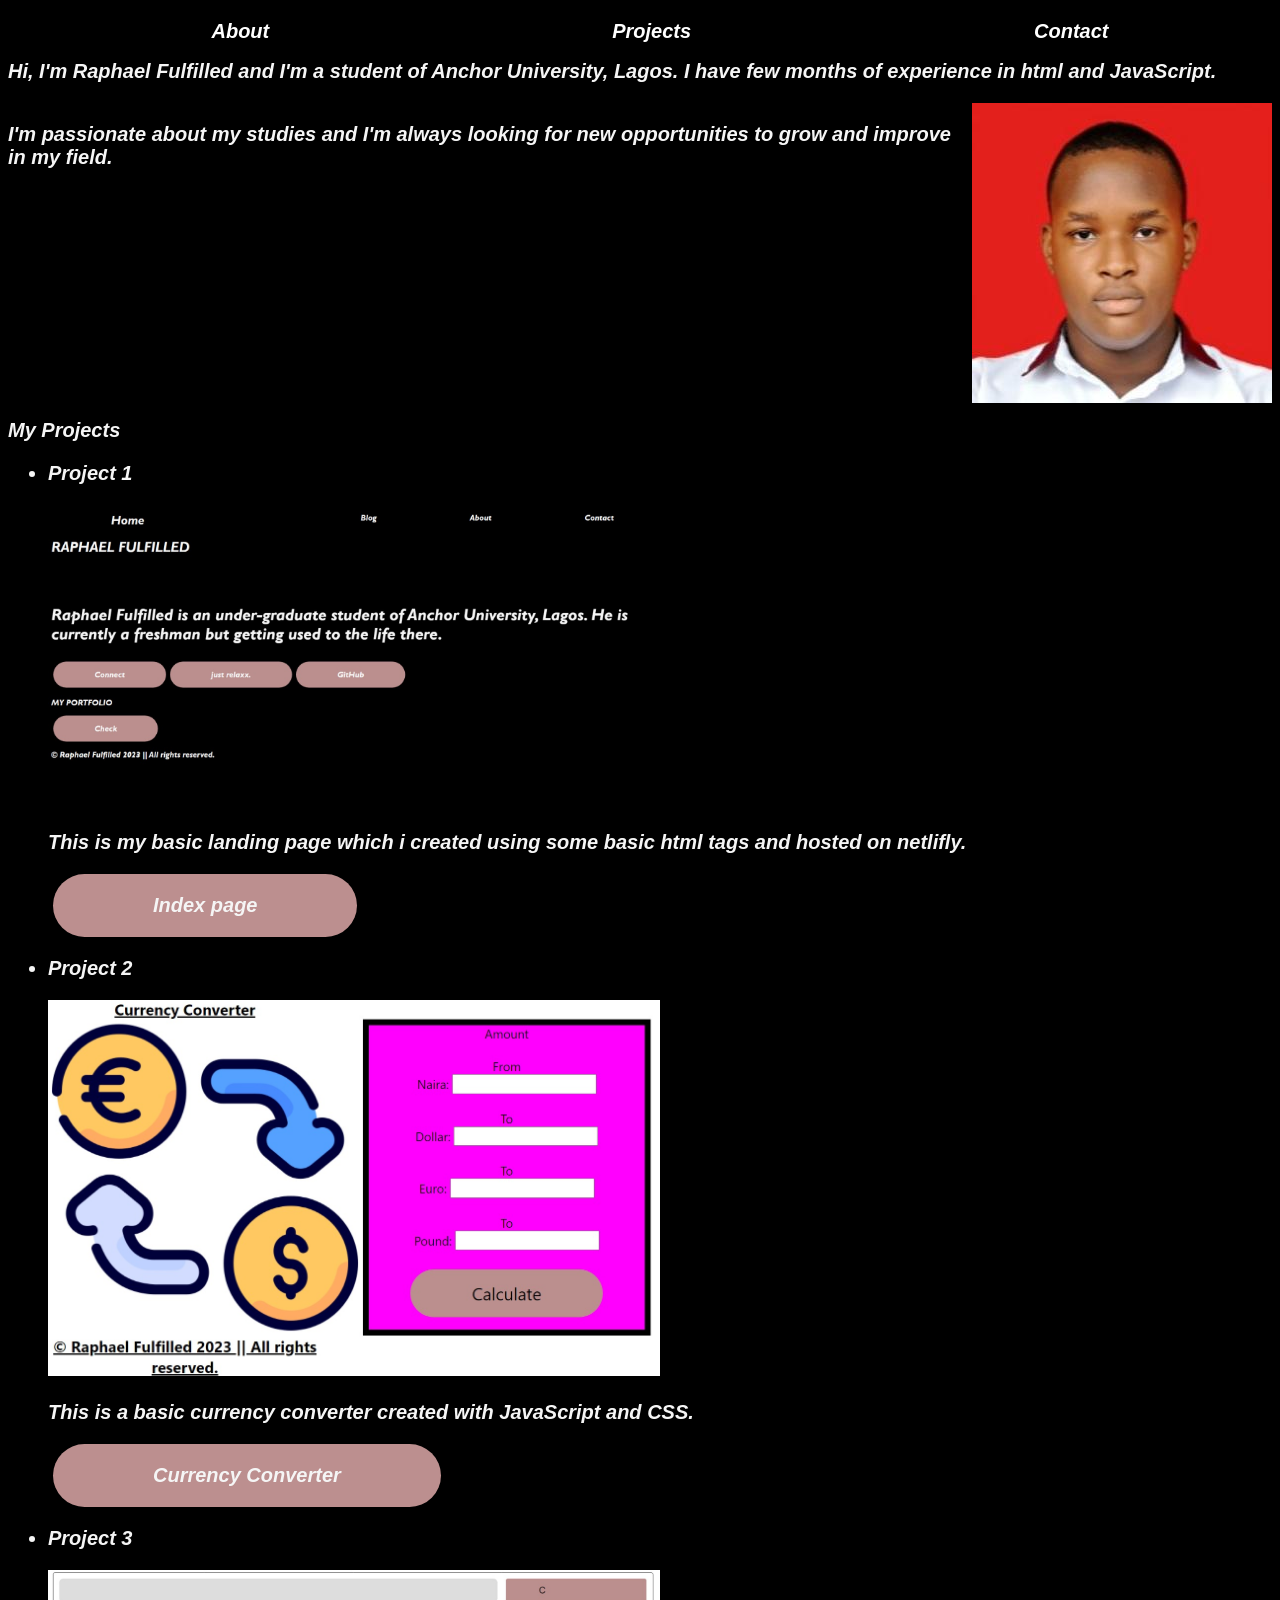
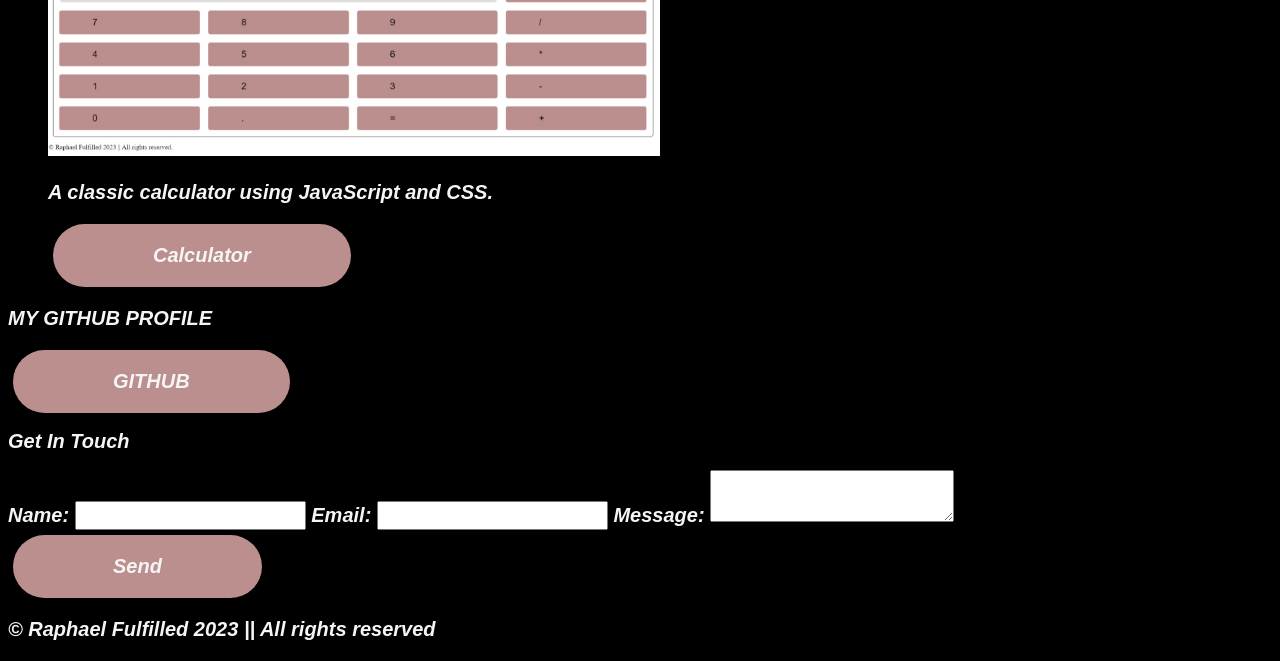
<file: index page/portfolio.html>
<!DOCTYPE html>
<html lang="en">
<head>
    <meta charset="UTF-8">
    <meta http-equiv="X-UA-Compatible" content="IE=edge">
    <meta name="viewport" content="width=device-width, initial-scale=1.0">
    <link rel="stylesheet" href="style.css">
    <title>portfolio</title>
</head>
<body class="great-grand-parent">
    <header>
      <nav class="main-nav">
        <ul class="nav-list">
          <li><a href="about.html">About</a></li>
          <li><a href="#projects">Projects</a></li>
          <li><a href="#contact">Contact</a></li>
        </ul>
      </nav>
    </header>
    <main>
      <section id="about">
        <h1>About</h1>
       
        <p>Hi, I'm Raphael Fulfilled and I'm a student of Anchor University, Lagos. I have few months of experience in html and JavaScript.</p>
        <div class="spot">
        <p>I'm passionate about my studies and I'm always looking for new opportunities to grow and improve in my field.</p>
         <!-- this is the image-->
         <img class="sd" src="./2110100920HI_thumbnail.jpg" alt="try reloading">
        </div>

      </section>
      <section id="projects">
        <h2>My Projects</h2>
        <ul>
          <li>
            <h3>Project 1</h3>
            <div class="parent2">
             
                <img src="./landingpage2.jpeg" alt="Avatar" style="width:50%">
             </div>
  
            <p>This is my basic landing page which i created using some basic html tags and hosted on netlifly.</p>
            <a href="index.html"><button class="sponge-contact"><span>Index page</span></button></a>
          </li>
          <li>
            <h3>Project 2</h3>
                <img src="./currency.jpeg" alt="awwwn" style="width:50%;">
            <p> This is a basic currency converter created with JavaScript and CSS.</p>
            <a href="./../curr/index.html"><button class="sponge-contact"><span>Currency Converter</span></button></a>
          </li>
          <li>
            <h3>Project 3</h3>
            <img src="./../calc/Web capture_20-2-2023_223659_x15o3i.netlify.app.jpeg" alt="Basic Calculator" style="width:50%;">
            <p> A classic calculator using JavaScript and CSS.</p>
            <a href="./../calc/calc.html"><button class="sponge-contact"><span>Calculator</span></button></a>
          </li>
        </ul>
      </section>
      <h3>MY GITHUB PROFILE</h3>
    <a href="https://github.com/x15o3i"><button class="sponge-contact"><span>GITHUB</span></button></a>
      <section id="contact">
        <h2>Get In Touch</h2>
        <form action="submit-form.php" method="post" class="me">
          <label for="name">Name:</label>
          <input type="text" id="name" name="name">
          <label for="email">Email:</label>
          <input type="email" id="email" name="email">
          <label for="message">Message:</label>
          <textarea id="message" name="message"></textarea>
          <button class="sponge-contact"><span>Send</span></button>
        </form>
      </section>
    </main>
    <footer>
      <p>&copy; Raphael Fulfilled 2023 || All rights reserved</p>
    </footer>
</body>
</html>
</file>
<file: style.css>
* {
  font-family: 'Gill Sans', 'Gill Sans MT', Calibri, 'Trebuchet MS', sans-serif;
  font-size: 20px;
  font-weight: bold;
  font-style: italic;
  color: whitesmoke;
}

.great-grand-parent {

  background-color: black;
}

.my-info {
  font-size: 40px;


}
.hh{
  text-align:center;
  font-size: 40px;
}
.pp{
  font-size: 40px;

}

/* this is nav*/
.main-nav {
  background-color: rgb(0, 0, 0);
  top: 0;
  left: 0;
  position: fixed;
  width: 100%;
}

.nav-list {
  display: flex;
  flex-direction: row;
  list-style-type: none;
  justify-content: space-around;

}

.logo {
  font-size: 30px;
  color: whitesmoke;
  text-decoration: dotted;
  padding-right: 15rem;
}

a {
  text-decoration: none;
  color: white;
}

/* this is the end of nav */

.sponge {
  font-size: 35px;
  font-style: oblique;
}

.term {
  display: flex;
  flex-direction: row;
}

.parent2 {
  display: flex;
  font-size: 20px;
  flex-direction: row;
  width: auto;

}

.sponge-contact {
  background-color: rosybrown;
  font-size: 1.4rem;
  display: flex;
  flex-direction: row;
  color: black;
  padding: 1rem 5rem;
  cursor: pointer;
  transition: all 0.5s;
  margin: 5px;
  text-align: center;
  border-radius: 50px;
  border: 2px;
}

.sponge-contact span {
  cursor: pointer;
  display: inline-block;
  position: relative;
  transition: 0.6s;
  opacity: 0.7;
}

.sponge-contact:after {
  content: '';
  position: absolute;
  opacity: 5;
  top: 0;
  right: -20px;
  transition: 0.6s;
}

.sponge-contact:hover span {
  padding-right: 20px;
  padding-left: 20px;
  padding-top: 20px;
  padding-bottom: 20px;
}

.sponge-contact:hover span::after {
  opacity: 1;
  right: 0;
}

.mmm{
  display: flex;
  flex-direction: row;
}
.flex{
  display: flex;
  flex-direction: row;
}
.spot{
  display: flex;
  flex-direction: row;
}
.me{
  color: #000;
}
/* Style all font awesome icons */
.fa {
  padding: 20px;
  font-size: 30px;
  width: 30px;
  text-align: center;
  text-decoration: none;
  border-radius: 20px;
  align-self: center;
}

/* Add a hover effect if you want */
.fa:hover {
  opacity: 0.7;
}

/* Set a specific color for each brand */

/* Facebook */
.fa-facebook {
  background: #3B5998;
  color: white;
}

/* Twitter */
.fa-twitter {
  background: #55ACEE;
  color: white;
}
/* Instagram */
.fa-instagram {
  background:  radial-gradient(circle farthest-corner at 35% 90%, #fec564, transparent 50%), radial-gradient(circle farthest-corner at 0 140%, #fec564, transparent 50%), radial-gradient(ellipse farthest-corner at 0 -25%, #5258cf, transparent 50%), radial-gradient(ellipse farthest-corner at 20% -50%, #5258cf, transparent 50%), radial-gradient(ellipse farthest-corner at 100% 0, #893dc2, transparent 50%), radial-gradient(ellipse farthest-corner at 60% -20%, #893dc2, transparent 50%), radial-gradient(ellipse farthest-corner at 100% 100%, #d9317a, transparent), linear-gradient(#6559ca, #bc318f 30%, #e33f5f 50%, #f77638 70%, #fec66d 100%);
  color: white
}
.new{ 
  color: grey;
}
</file>
<file: index page/style.css>
* {
  font-family: 'Gill Sans', 'Gill Sans MT', Calibri, 'Trebuchet MS', sans-serif;
  font-size: 20px;
  font-weight: bold;
  font-style: italic;
  color: whitesmoke;
}

.great-grand-parent {

  background-color: #000;
}

.my-info {
  font-size: 40px;


}
.hh{
  text-align:center;
  font-size: 40px;
}
.pp{
  font-size: 40px;

}

/* this is nav*/
.main-nav {
  background-color: rgb(0, 0, 0);
  top: 0;
  left: 0;
  position: fixed;
  width: 100%;
}

.nav-list {
  display: flex;
  flex-direction: row;
  list-style-type: none;
  justify-content: space-around;

}

.logo {
  font-size: 30px;
  color: whitesmoke;
  text-decoration: dotted;
  padding-right: 15rem;
}

a {
  text-decoration: none;
  color: white;
}

/* this is the end of nav */

.sponge {
  font-size: 35px;
  font-style: oblique;
}

.term {
  display: flex;
  flex-direction: row;
}

.parent2 {
  display: flex;

  flex-direction: row;
  width: auto;

}

.sponge-contact {
  background-color: rosybrown;
  font-size: 1.4rem;
  display: flex;
  flex-direction: row;
  color: black;
  padding: 1rem 5rem;
  cursor: pointer;
  transition: all 0.5s;
  margin: 5px;
  text-align: center;
  border-radius: 50px;
  border: 2px;
}

.sponge-contact span {
  cursor: pointer;
  display: inline-block;
  position: relative;
  transition: 0.6s;
}

.sponge-contact:after {
  content: '';
  position: absolute;
  opacity: 5;
  top: 0;
  right: -20px;
  transition: 0.6s;
}

.sponge-contact:hover span {
  padding-right: 20px;
  padding-left: 20px;
  padding-top: 20px;
  padding-bottom: 20px;
}

.sponge-contact:hover span::after {
  opacity: 1;
  right: 0;
}

.mmm{
  display: flex;
  flex-direction: row;
}
.flex{
  display: flex;
  flex-direction: row;
}
.spot{
  display: flex;
  flex-direction: row;
}
.me{
  color: #000;
}
</file>
<file: calc/calc.css>
.calculator {
    display: grid;
    grid-template-columns: repeat(4, 1fr);
    grid-gap: 10px;
    margin: 10px;
    padding: 10px;
    border: 1px solid black;
    border-radius: 5px;
  }
  
  #screen {
    grid-column:1/4;
    padding: 10px;
    margin: 5px;
    font-size: 20px;
    text-align: right;
    border: none;
    border-radius: 10px;
    background-color: #ddd;
  }
  
  button {
    background-color: rosybrown;
  font-size: 1.4rem;
  display: flex;
  flex-direction: row;
  color: black;
  padding: 1rem 5rem;
  margin: 5px;
  text-align: center;
  border-radius: 5px;
  border: 2px;
  }
  button:hover{
    background: red;
    color: white;
   }
</file>
